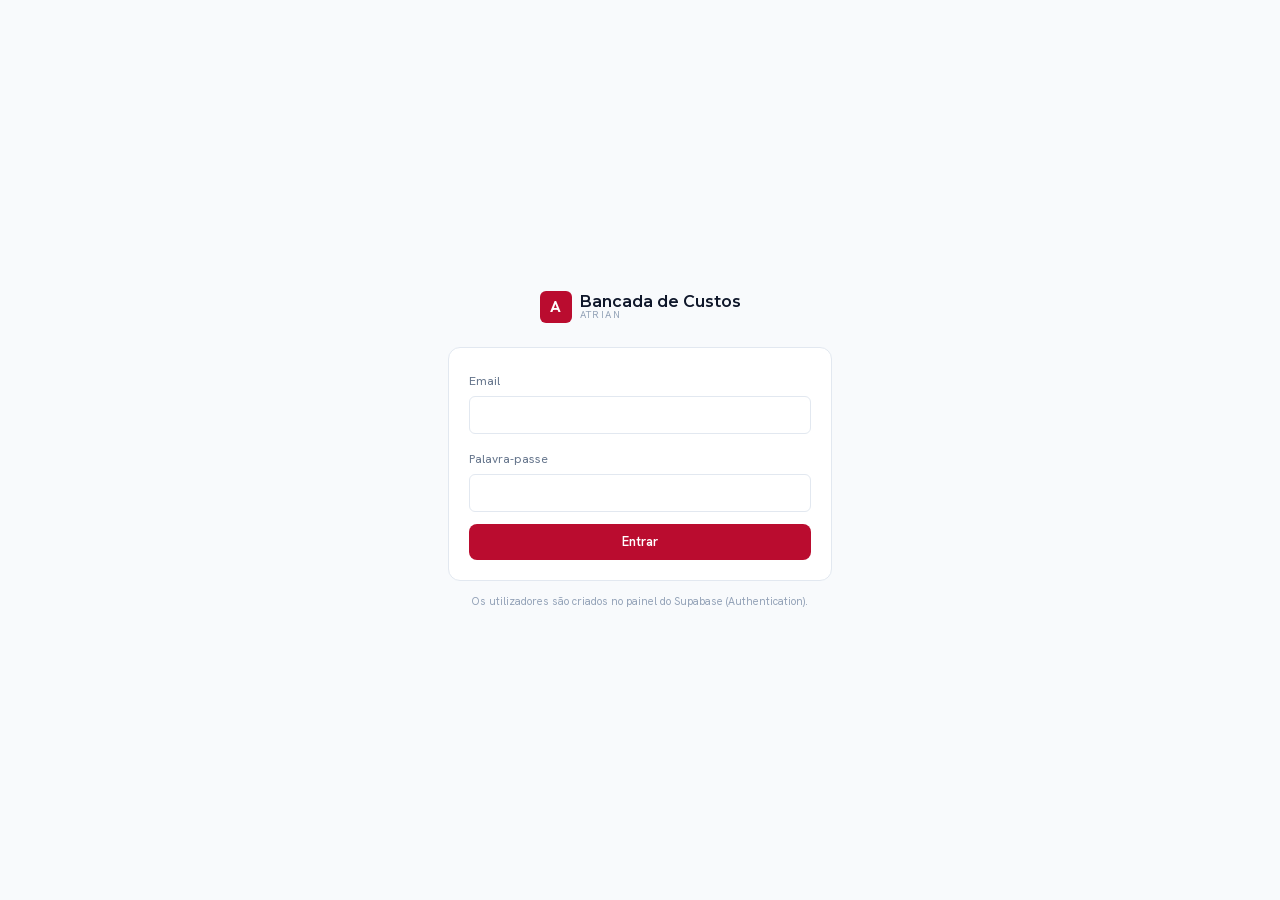
<file: index.html>
<!DOCTYPE html><!--tMBuCdFUf088p4GTNkhft--><html lang="pt-PT" class="__variable_069ab3 __variable_9c618b"><head><meta charSet="utf-8"/><meta name="viewport" content="width=device-width, initial-scale=1"/><link rel="preload" href="/_next/static/media/313510e2713fb214-s.p.woff2" as="font" crossorigin="" type="font/woff2"/><link rel="preload" href="/_next/static/media/904be59b21bd51cb-s.p.woff2" as="font" crossorigin="" type="font/woff2"/><link rel="stylesheet" href="/_next/static/css/9857d011c4ec0cf7.css" data-precedence="next"/><link rel="preload" as="script" fetchPriority="low" href="/_next/static/chunks/webpack-3bf364f143179e52.js"/><script src="/_next/static/chunks/4bd1b696-c023c6e3521b1417.js" async=""></script><script src="/_next/static/chunks/255-2aa030c9ba2867e3.js" async=""></script><script src="/_next/static/chunks/main-app-e11b78ca591b7f68.js" async=""></script><script src="/_next/static/chunks/44530001-f5212f80b137756d.js" async=""></script><script src="/_next/static/chunks/445-bb6a4e9f6953b066.js" async=""></script><script src="/_next/static/chunks/app/page-98d791d1162a22d5.js" async=""></script><meta name="next-size-adjust" content=""/><title>Bancada de Custos — Atrian</title><meta name="description" content="Cálculo de custos de produtos da Atrian"/><script src="/_next/static/chunks/polyfills-42372ed130431b0a.js" noModule=""></script></head><body class="min-h-screen bg-slate-50 text-slate-800 font-sans"><div hidden=""><!--$--><!--/$--></div><div class="p-8 text-slate-400 text-sm">A carregar…</div><!--$--><!--/$--><script src="/_next/static/chunks/webpack-3bf364f143179e52.js" id="_R_" async=""></script><script>(self.__next_f=self.__next_f||[]).push([0])</script><script>self.__next_f.push([1,"1:\"$Sreact.fragment\"\n2:I[9766,[],\"\"]\n3:I[8924,[],\"\"]\n4:I[1959,[],\"ClientPageRoot\"]\n5:I[8121,[\"730\",\"static/chunks/44530001-f5212f80b137756d.js\",\"445\",\"static/chunks/445-bb6a4e9f6953b066.js\",\"974\",\"static/chunks/app/page-98d791d1162a22d5.js\"],\"default\"]\n8:I[4431,[],\"OutletBoundary\"]\na:I[5278,[],\"AsyncMetadataOutlet\"]\nc:I[4431,[],\"ViewportBoundary\"]\ne:I[4431,[],\"MetadataBoundary\"]\nf:\"$Sreact.suspense\"\n11:I[7150,[],\"\"]\n:HL[\"/_next/static/media/313510e2713fb214-s.p.woff2\",\"font\",{\"crossOrigin\":\"\",\"type\":\"font/woff2\"}]\n:HL[\"/_next/static/media/904be59b21bd51cb-s.p.woff2\",\"font\",{\"crossOrigin\":\"\",\"type\":\"font/woff2\"}]\n:HL[\"/_next/static/css/9857d011c4ec0cf7.css\",\"style\"]\n"])</script><script>self.__next_f.push([1,"0:{\"P\":null,\"b\":\"tMBuCdFUf088p4GTNkhft\",\"p\":\"\",\"c\":[\"\",\"\"],\"i\":false,\"f\":[[[\"\",{\"children\":[\"__PAGE__\",{}]},\"$undefined\",\"$undefined\",true],[\"\",[\"$\",\"$1\",\"c\",{\"children\":[[[\"$\",\"link\",\"0\",{\"rel\":\"stylesheet\",\"href\":\"/_next/static/css/9857d011c4ec0cf7.css\",\"precedence\":\"next\",\"crossOrigin\":\"$undefined\",\"nonce\":\"$undefined\"}]],[\"$\",\"html\",null,{\"lang\":\"pt-PT\",\"className\":\"__variable_069ab3 __variable_9c618b\",\"children\":[\"$\",\"body\",null,{\"className\":\"min-h-screen bg-slate-50 text-slate-800 font-sans\",\"children\":[\"$\",\"$L2\",null,{\"parallelRouterKey\":\"children\",\"error\":\"$undefined\",\"errorStyles\":\"$undefined\",\"errorScripts\":\"$undefined\",\"template\":[\"$\",\"$L3\",null,{}],\"templateStyles\":\"$undefined\",\"templateScripts\":\"$undefined\",\"notFound\":[[[\"$\",\"title\",null,{\"children\":\"404: This page could not be found.\"}],[\"$\",\"div\",null,{\"style\":{\"fontFamily\":\"system-ui,\\\"Segoe UI\\\",Roboto,Helvetica,Arial,sans-serif,\\\"Apple Color Emoji\\\",\\\"Segoe UI Emoji\\\"\",\"height\":\"100vh\",\"textAlign\":\"center\",\"display\":\"flex\",\"flexDirection\":\"column\",\"alignItems\":\"center\",\"justifyContent\":\"center\"},\"children\":[\"$\",\"div\",null,{\"children\":[[\"$\",\"style\",null,{\"dangerouslySetInnerHTML\":{\"__html\":\"body{color:#000;background:#fff;margin:0}.next-error-h1{border-right:1px solid rgba(0,0,0,.3)}@media (prefers-color-scheme:dark){body{color:#fff;background:#000}.next-error-h1{border-right:1px solid rgba(255,255,255,.3)}}\"}}],[\"$\",\"h1\",null,{\"className\":\"next-error-h1\",\"style\":{\"display\":\"inline-block\",\"margin\":\"0 20px 0 0\",\"padding\":\"0 23px 0 0\",\"fontSize\":24,\"fontWeight\":500,\"verticalAlign\":\"top\",\"lineHeight\":\"49px\"},\"children\":404}],[\"$\",\"div\",null,{\"style\":{\"display\":\"inline-block\"},\"children\":[\"$\",\"h2\",null,{\"style\":{\"fontSize\":14,\"fontWeight\":400,\"lineHeight\":\"49px\",\"margin\":0},\"children\":\"This page could not be found.\"}]}]]}]}]],[]],\"forbidden\":\"$undefined\",\"unauthorized\":\"$undefined\"}]}]}]]}],{\"children\":[\"__PAGE__\",[\"$\",\"$1\",\"c\",{\"children\":[[\"$\",\"$L4\",null,{\"Component\":\"$5\",\"searchParams\":{},\"params\":{},\"promises\":[\"$@6\",\"$@7\"]}],null,[\"$\",\"$L8\",null,{\"children\":[\"$L9\",[\"$\",\"$La\",null,{\"promise\":\"$@b\"}]]}]]}],{},null,false]},null,false],[\"$\",\"$1\",\"h\",{\"children\":[null,[[\"$\",\"$Lc\",null,{\"children\":\"$Ld\"}],[\"$\",\"meta\",null,{\"name\":\"next-size-adjust\",\"content\":\"\"}]],[\"$\",\"$Le\",null,{\"children\":[\"$\",\"div\",null,{\"hidden\":true,\"children\":[\"$\",\"$f\",null,{\"fallback\":null,\"children\":\"$L10\"}]}]}]]}],false]],\"m\":\"$undefined\",\"G\":[\"$11\",[]],\"s\":false,\"S\":true}\n"])</script><script>self.__next_f.push([1,"6:{}\n7:\"$0:f:0:1:2:children:1:props:children:0:props:params\"\n"])</script><script>self.__next_f.push([1,"d:[[\"$\",\"meta\",\"0\",{\"charSet\":\"utf-8\"}],[\"$\",\"meta\",\"1\",{\"name\":\"viewport\",\"content\":\"width=device-width, initial-scale=1\"}]]\n9:null\n"])</script><script>self.__next_f.push([1,"b:{\"metadata\":[[\"$\",\"title\",\"0\",{\"children\":\"Bancada de Custos — Atrian\"}],[\"$\",\"meta\",\"1\",{\"name\":\"description\",\"content\":\"Cálculo de custos de produtos da Atrian\"}]],\"error\":null,\"digest\":\"$undefined\"}\n"])</script><script>self.__next_f.push([1,"10:\"$b:metadata\"\n"])</script></body></html>
</file>
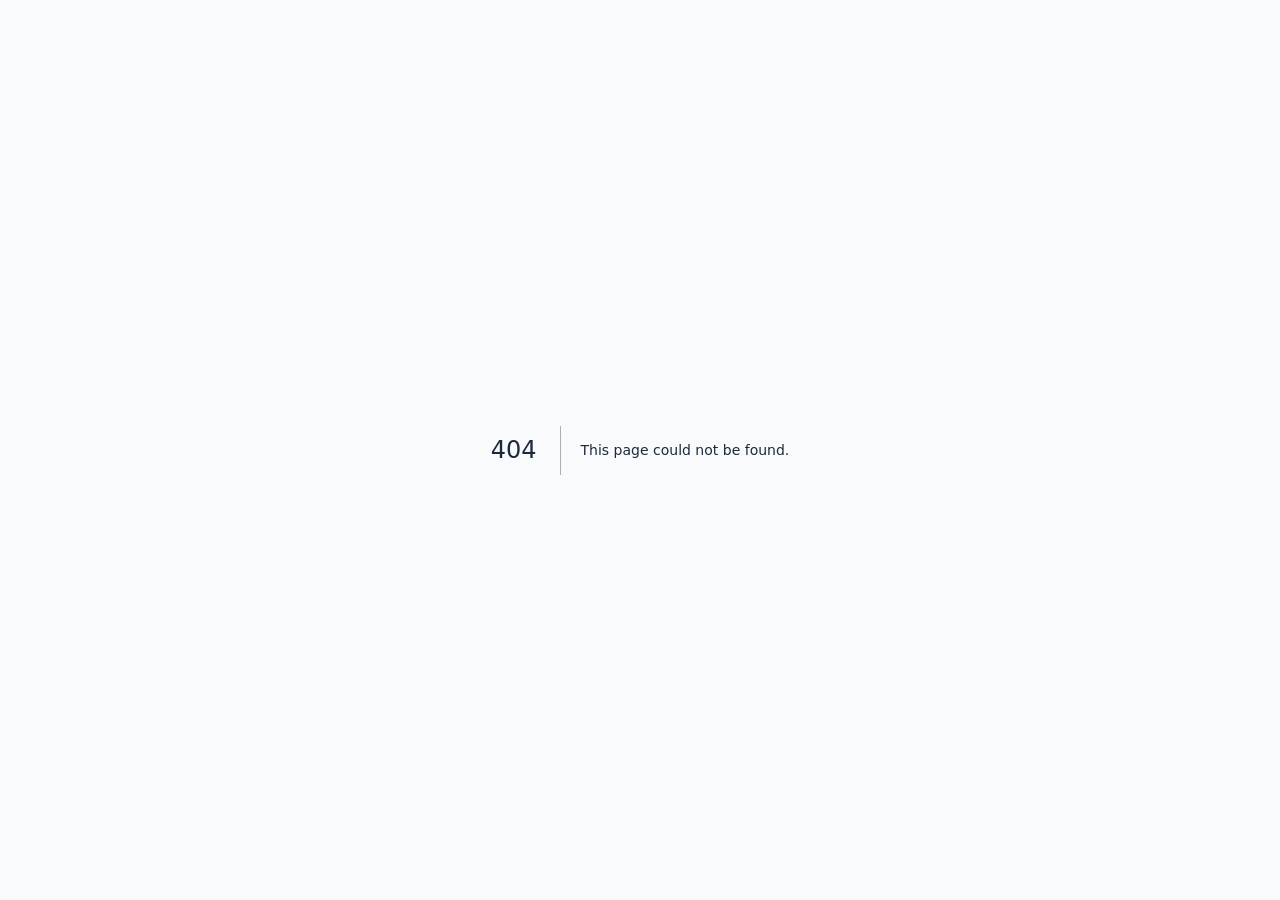
<file: 404/index.html>
<!DOCTYPE html><!--tMBuCdFUf088p4GTNkhft--><html lang="pt-PT" class="__variable_069ab3 __variable_9c618b"><head><meta charSet="utf-8"/><meta name="viewport" content="width=device-width, initial-scale=1"/><link rel="preload" href="/_next/static/media/313510e2713fb214-s.p.woff2" as="font" crossorigin="" type="font/woff2"/><link rel="preload" href="/_next/static/media/904be59b21bd51cb-s.p.woff2" as="font" crossorigin="" type="font/woff2"/><link rel="stylesheet" href="/_next/static/css/9857d011c4ec0cf7.css" data-precedence="next"/><link rel="preload" as="script" fetchPriority="low" href="/_next/static/chunks/webpack-3bf364f143179e52.js"/><script src="/_next/static/chunks/4bd1b696-c023c6e3521b1417.js" async=""></script><script src="/_next/static/chunks/255-2aa030c9ba2867e3.js" async=""></script><script src="/_next/static/chunks/main-app-e11b78ca591b7f68.js" async=""></script><meta name="robots" content="noindex"/><meta name="next-size-adjust" content=""/><title>404: This page could not be found.</title><title>Bancada de Custos — Atrian</title><meta name="description" content="Cálculo de custos de produtos da Atrian"/><script src="/_next/static/chunks/polyfills-42372ed130431b0a.js" noModule=""></script></head><body class="min-h-screen bg-slate-50 text-slate-800 font-sans"><div hidden=""><!--$--><!--/$--></div><div style="font-family:system-ui,&quot;Segoe UI&quot;,Roboto,Helvetica,Arial,sans-serif,&quot;Apple Color Emoji&quot;,&quot;Segoe UI Emoji&quot;;height:100vh;text-align:center;display:flex;flex-direction:column;align-items:center;justify-content:center"><div><style>body{color:#000;background:#fff;margin:0}.next-error-h1{border-right:1px solid rgba(0,0,0,.3)}@media (prefers-color-scheme:dark){body{color:#fff;background:#000}.next-error-h1{border-right:1px solid rgba(255,255,255,.3)}}</style><h1 class="next-error-h1" style="display:inline-block;margin:0 20px 0 0;padding:0 23px 0 0;font-size:24px;font-weight:500;vertical-align:top;line-height:49px">404</h1><div style="display:inline-block"><h2 style="font-size:14px;font-weight:400;line-height:49px;margin:0">This page could not be found.</h2></div></div></div><!--$--><!--/$--><script src="/_next/static/chunks/webpack-3bf364f143179e52.js" id="_R_" async=""></script><script>(self.__next_f=self.__next_f||[]).push([0])</script><script>self.__next_f.push([1,"1:\"$Sreact.fragment\"\n2:I[9766,[],\"\"]\n3:I[8924,[],\"\"]\n4:I[4431,[],\"OutletBoundary\"]\n6:I[5278,[],\"AsyncMetadataOutlet\"]\n8:I[4431,[],\"ViewportBoundary\"]\na:I[4431,[],\"MetadataBoundary\"]\nb:\"$Sreact.suspense\"\nd:I[7150,[],\"\"]\n:HL[\"/_next/static/media/313510e2713fb214-s.p.woff2\",\"font\",{\"crossOrigin\":\"\",\"type\":\"font/woff2\"}]\n:HL[\"/_next/static/media/904be59b21bd51cb-s.p.woff2\",\"font\",{\"crossOrigin\":\"\",\"type\":\"font/woff2\"}]\n:HL[\"/_next/static/css/9857d011c4ec0cf7.css\",\"style\"]\n"])</script><script>self.__next_f.push([1,"0:{\"P\":null,\"b\":\"tMBuCdFUf088p4GTNkhft\",\"p\":\"\",\"c\":[\"\",\"_not-found\",\"\"],\"i\":false,\"f\":[[[\"\",{\"children\":[\"/_not-found\",{\"children\":[\"__PAGE__\",{}]}]},\"$undefined\",\"$undefined\",true],[\"\",[\"$\",\"$1\",\"c\",{\"children\":[[[\"$\",\"link\",\"0\",{\"rel\":\"stylesheet\",\"href\":\"/_next/static/css/9857d011c4ec0cf7.css\",\"precedence\":\"next\",\"crossOrigin\":\"$undefined\",\"nonce\":\"$undefined\"}]],[\"$\",\"html\",null,{\"lang\":\"pt-PT\",\"className\":\"__variable_069ab3 __variable_9c618b\",\"children\":[\"$\",\"body\",null,{\"className\":\"min-h-screen bg-slate-50 text-slate-800 font-sans\",\"children\":[\"$\",\"$L2\",null,{\"parallelRouterKey\":\"children\",\"error\":\"$undefined\",\"errorStyles\":\"$undefined\",\"errorScripts\":\"$undefined\",\"template\":[\"$\",\"$L3\",null,{}],\"templateStyles\":\"$undefined\",\"templateScripts\":\"$undefined\",\"notFound\":\"$undefined\",\"forbidden\":\"$undefined\",\"unauthorized\":\"$undefined\"}]}]}]]}],{\"children\":[\"/_not-found\",[\"$\",\"$1\",\"c\",{\"children\":[null,[\"$\",\"$L2\",null,{\"parallelRouterKey\":\"children\",\"error\":\"$undefined\",\"errorStyles\":\"$undefined\",\"errorScripts\":\"$undefined\",\"template\":[\"$\",\"$L3\",null,{}],\"templateStyles\":\"$undefined\",\"templateScripts\":\"$undefined\",\"notFound\":\"$undefined\",\"forbidden\":\"$undefined\",\"unauthorized\":\"$undefined\"}]]}],{\"children\":[\"__PAGE__\",[\"$\",\"$1\",\"c\",{\"children\":[[[\"$\",\"title\",null,{\"children\":\"404: This page could not be found.\"}],[\"$\",\"div\",null,{\"style\":{\"fontFamily\":\"system-ui,\\\"Segoe UI\\\",Roboto,Helvetica,Arial,sans-serif,\\\"Apple Color Emoji\\\",\\\"Segoe UI Emoji\\\"\",\"height\":\"100vh\",\"textAlign\":\"center\",\"display\":\"flex\",\"flexDirection\":\"column\",\"alignItems\":\"center\",\"justifyContent\":\"center\"},\"children\":[\"$\",\"div\",null,{\"children\":[[\"$\",\"style\",null,{\"dangerouslySetInnerHTML\":{\"__html\":\"body{color:#000;background:#fff;margin:0}.next-error-h1{border-right:1px solid rgba(0,0,0,.3)}@media (prefers-color-scheme:dark){body{color:#fff;background:#000}.next-error-h1{border-right:1px solid rgba(255,255,255,.3)}}\"}}],[\"$\",\"h1\",null,{\"className\":\"next-error-h1\",\"style\":{\"display\":\"inline-block\",\"margin\":\"0 20px 0 0\",\"padding\":\"0 23px 0 0\",\"fontSize\":24,\"fontWeight\":500,\"verticalAlign\":\"top\",\"lineHeight\":\"49px\"},\"children\":404}],[\"$\",\"div\",null,{\"style\":{\"display\":\"inline-block\"},\"children\":[\"$\",\"h2\",null,{\"style\":{\"fontSize\":14,\"fontWeight\":400,\"lineHeight\":\"49px\",\"margin\":0},\"children\":\"This page could not be found.\"}]}]]}]}]],null,[\"$\",\"$L4\",null,{\"children\":[\"$L5\",[\"$\",\"$L6\",null,{\"promise\":\"$@7\"}]]}]]}],{},null,false]},null,false]},null,false],[\"$\",\"$1\",\"h\",{\"children\":[[\"$\",\"meta\",null,{\"name\":\"robots\",\"content\":\"noindex\"}],[[\"$\",\"$L8\",null,{\"children\":\"$L9\"}],[\"$\",\"meta\",null,{\"name\":\"next-size-adjust\",\"content\":\"\"}]],[\"$\",\"$La\",null,{\"children\":[\"$\",\"div\",null,{\"hidden\":true,\"children\":[\"$\",\"$b\",null,{\"fallback\":null,\"children\":\"$Lc\"}]}]}]]}],false]],\"m\":\"$undefined\",\"G\":[\"$d\",[]],\"s\":false,\"S\":true}\n"])</script><script>self.__next_f.push([1,"9:[[\"$\",\"meta\",\"0\",{\"charSet\":\"utf-8\"}],[\"$\",\"meta\",\"1\",{\"name\":\"viewport\",\"content\":\"width=device-width, initial-scale=1\"}]]\n5:null\n"])</script><script>self.__next_f.push([1,"7:{\"metadata\":[[\"$\",\"title\",\"0\",{\"children\":\"Bancada de Custos — Atrian\"}],[\"$\",\"meta\",\"1\",{\"name\":\"description\",\"content\":\"Cálculo de custos de produtos da Atrian\"}]],\"error\":null,\"digest\":\"$undefined\"}\n"])</script><script>self.__next_f.push([1,"c:\"$7:metadata\"\n"])</script></body></html>
</file>
<file: _next/static/css/9857d011c4ec0cf7.css>
@font-face{font-family:Montserrat;font-style:normal;font-weight:100 900;font-display:swap;src:url(/_next/static/media/b1f344208eb4edfe-s.woff2) format("woff2");unicode-range:u+0460-052f,u+1c80-1c8a,u+20b4,u+2de0-2dff,u+a640-a69f,u+fe2e-fe2f}@font-face{font-family:Montserrat;font-style:normal;font-weight:100 900;font-display:swap;src:url(/_next/static/media/48e2044251ef3125-s.woff2) format("woff2");unicode-range:u+0301,u+0400-045f,u+0490-0491,u+04b0-04b1,u+2116}@font-face{font-family:Montserrat;font-style:normal;font-weight:100 900;font-display:swap;src:url(/_next/static/media/bf24a9759715e608-s.woff2) format("woff2");unicode-range:u+0102-0103,u+0110-0111,u+0128-0129,u+0168-0169,u+01a0-01a1,u+01af-01b0,u+0300-0301,u+0303-0304,u+0308-0309,u+0323,u+0329,u+1ea0-1ef9,u+20ab}@font-face{font-family:Montserrat;font-style:normal;font-weight:100 900;font-display:swap;src:url(/_next/static/media/1f173e5e25f3efee-s.woff2) format("woff2");unicode-range:u+0100-02ba,u+02bd-02c5,u+02c7-02cc,u+02ce-02d7,u+02dd-02ff,u+0304,u+0308,u+0329,u+1d00-1dbf,u+1e00-1e9f,u+1ef2-1eff,u+2020,u+20a0-20ab,u+20ad-20c0,u+2113,u+2c60-2c7f,u+a720-a7ff}@font-face{font-family:Montserrat;font-style:normal;font-weight:100 900;font-display:swap;src:url(/_next/static/media/904be59b21bd51cb-s.p.woff2) format("woff2");unicode-range:u+00??,u+0131,u+0152-0153,u+02bb-02bc,u+02c6,u+02da,u+02dc,u+0304,u+0308,u+0329,u+2000-206f,u+20ac,u+2122,u+2191,u+2193,u+2212,u+2215,u+feff,u+fffd}@font-face{font-family:Montserrat Fallback;src:local("Arial");ascent-override:85.79%;descent-override:22.25%;line-gap-override:0.00%;size-adjust:112.83%}.__className_069ab3{font-family:Montserrat,Montserrat Fallback;font-style:normal}.__variable_069ab3{--font-montserrat:"Montserrat","Montserrat Fallback"}@font-face{font-family:Hanken Grotesk;font-style:normal;font-weight:100 900;font-display:swap;src:url(/_next/static/media/a6c19694cd327cd4-s.woff2) format("woff2");unicode-range:u+0460-052f,u+1c80-1c8a,u+20b4,u+2de0-2dff,u+a640-a69f,u+fe2e-fe2f}@font-face{font-family:Hanken Grotesk;font-style:normal;font-weight:100 900;font-display:swap;src:url(/_next/static/media/851c4691abdf3def-s.woff2) format("woff2");unicode-range:u+0102-0103,u+0110-0111,u+0128-0129,u+0168-0169,u+01a0-01a1,u+01af-01b0,u+0300-0301,u+0303-0304,u+0308-0309,u+0323,u+0329,u+1ea0-1ef9,u+20ab}@font-face{font-family:Hanken Grotesk;font-style:normal;font-weight:100 900;font-display:swap;src:url(/_next/static/media/a8a8dd7277bab4cf-s.woff2) format("woff2");unicode-range:u+0100-02ba,u+02bd-02c5,u+02c7-02cc,u+02ce-02d7,u+02dd-02ff,u+0304,u+0308,u+0329,u+1d00-1dbf,u+1e00-1e9f,u+1ef2-1eff,u+2020,u+20a0-20ab,u+20ad-20c0,u+2113,u+2c60-2c7f,u+a720-a7ff}@font-face{font-family:Hanken Grotesk;font-style:normal;font-weight:100 900;font-display:swap;src:url(/_next/static/media/313510e2713fb214-s.p.woff2) format("woff2");unicode-range:u+00??,u+0131,u+0152-0153,u+02bb-02bc,u+02c6,u+02da,u+02dc,u+0304,u+0308,u+0329,u+2000-206f,u+20ac,u+2122,u+2191,u+2193,u+2212,u+2215,u+feff,u+fffd}@font-face{font-family:Hanken Grotesk Fallback;src:local("Arial");ascent-override:99.07%;descent-override:30.02%;line-gap-override:0.00%;size-adjust:100.94%}.__className_9c618b{font-family:Hanken Grotesk,Hanken Grotesk Fallback;font-style:normal}.__variable_9c618b{--font-hanken:"Hanken Grotesk","Hanken Grotesk Fallback"}*,:after,:before{--tw-border-spacing-x:0;--tw-border-spacing-y:0;--tw-translate-x:0;--tw-translate-y:0;--tw-rotate:0;--tw-skew-x:0;--tw-skew-y:0;--tw-scale-x:1;--tw-scale-y:1;--tw-pan-x: ;--tw-pan-y: ;--tw-pinch-zoom: ;--tw-scroll-snap-strictness:proximity;--tw-gradient-from-position: ;--tw-gradient-via-position: ;--tw-gradient-to-position: ;--tw-ordinal: ;--tw-slashed-zero: ;--tw-numeric-figure: ;--tw-numeric-spacing: ;--tw-numeric-fraction: ;--tw-ring-inset: ;--tw-ring-offset-width:0px;--tw-ring-offset-color:#fff;--tw-ring-color:rgb(59 130 246/0.5);--tw-ring-offset-shadow:0 0 #0000;--tw-ring-shadow:0 0 #0000;--tw-shadow:0 0 #0000;--tw-shadow-colored:0 0 #0000;--tw-blur: ;--tw-brightness: ;--tw-contrast: ;--tw-grayscale: ;--tw-hue-rotate: ;--tw-invert: ;--tw-saturate: ;--tw-sepia: ;--tw-drop-shadow: ;--tw-backdrop-blur: ;--tw-backdrop-brightness: ;--tw-backdrop-contrast: ;--tw-backdrop-grayscale: ;--tw-backdrop-hue-rotate: ;--tw-backdrop-invert: ;--tw-backdrop-opacity: ;--tw-backdrop-saturate: ;--tw-backdrop-sepia: ;--tw-contain-size: ;--tw-contain-layout: ;--tw-contain-paint: ;--tw-contain-style: }::backdrop{--tw-border-spacing-x:0;--tw-border-spacing-y:0;--tw-translate-x:0;--tw-translate-y:0;--tw-rotate:0;--tw-skew-x:0;--tw-skew-y:0;--tw-scale-x:1;--tw-scale-y:1;--tw-pan-x: ;--tw-pan-y: ;--tw-pinch-zoom: ;--tw-scroll-snap-strictness:proximity;--tw-gradient-from-position: ;--tw-gradient-via-position: ;--tw-gradient-to-position: ;--tw-ordinal: ;--tw-slashed-zero: ;--tw-numeric-figure: ;--tw-numeric-spacing: ;--tw-numeric-fraction: ;--tw-ring-inset: ;--tw-ring-offset-width:0px;--tw-ring-offset-color:#fff;--tw-ring-color:rgb(59 130 246/0.5);--tw-ring-offset-shadow:0 0 #0000;--tw-ring-shadow:0 0 #0000;--tw-shadow:0 0 #0000;--tw-shadow-colored:0 0 #0000;--tw-blur: ;--tw-brightness: ;--tw-contrast: ;--tw-grayscale: ;--tw-hue-rotate: ;--tw-invert: ;--tw-saturate: ;--tw-sepia: ;--tw-drop-shadow: ;--tw-backdrop-blur: ;--tw-backdrop-brightness: ;--tw-backdrop-contrast: ;--tw-backdrop-grayscale: ;--tw-backdrop-hue-rotate: ;--tw-backdrop-invert: ;--tw-backdrop-opacity: ;--tw-backdrop-saturate: ;--tw-backdrop-sepia: ;--tw-contain-size: ;--tw-contain-layout: ;--tw-contain-paint: ;--tw-contain-style: }/*
! tailwindcss v3.4.19 | MIT License | https://tailwindcss.com
*/*,:after,:before{box-sizing:border-box;border:0 solid #e5e7eb}:after,:before{--tw-content:""}:host,html{line-height:1.5;-webkit-text-size-adjust:100%;-moz-tab-size:4;-o-tab-size:4;tab-size:4;font-family:var(--font-hanken),ui-sans-serif,system-ui,sans-serif;font-feature-settings:normal;font-variation-settings:normal;-webkit-tap-highlight-color:transparent}body{margin:0;line-height:inherit}hr{height:0;color:inherit;border-top-width:1px}abbr:where([title]){-webkit-text-decoration:underline dotted;text-decoration:underline dotted}h1,h2,h3,h4,h5,h6{font-size:inherit;font-weight:inherit}a{color:inherit;text-decoration:inherit}b,strong{font-weight:bolder}code,kbd,pre,samp{font-family:ui-monospace,SFMono-Regular,Menlo,Monaco,Consolas,Liberation Mono,Courier New,monospace;font-feature-settings:normal;font-variation-settings:normal;font-size:1em}small{font-size:80%}sub,sup{font-size:75%;line-height:0;position:relative;vertical-align:baseline}sub{bottom:-.25em}sup{top:-.5em}table{text-indent:0;border-color:inherit;border-collapse:collapse}button,input,optgroup,select,textarea{font-family:inherit;font-feature-settings:inherit;font-variation-settings:inherit;font-size:100%;font-weight:inherit;line-height:inherit;letter-spacing:inherit;color:inherit;margin:0;padding:0}button,select{text-transform:none}button,input:where([type=button]),input:where([type=reset]),input:where([type=submit]){-webkit-appearance:button;background-color:transparent;background-image:none}:-moz-focusring{outline:auto}:-moz-ui-invalid{box-shadow:none}progress{vertical-align:baseline}::-webkit-inner-spin-button,::-webkit-outer-spin-button{height:auto}[type=search]{-webkit-appearance:textfield;outline-offset:-2px}::-webkit-search-decoration{-webkit-appearance:none}::-webkit-file-upload-button{-webkit-appearance:button;font:inherit}summary{display:list-item}blockquote,dd,dl,figure,h1,h2,h3,h4,h5,h6,hr,p,pre{margin:0}fieldset{margin:0}fieldset,legend{padding:0}menu,ol,ul{list-style:none;margin:0;padding:0}dialog{padding:0}textarea{resize:vertical}input::-moz-placeholder,textarea::-moz-placeholder{opacity:1;color:#9ca3af}input::placeholder,textarea::placeholder{opacity:1;color:#9ca3af}[role=button],button{cursor:pointer}:disabled{cursor:default}audio,canvas,embed,iframe,img,object,svg,video{display:block;vertical-align:middle}img,video{max-width:100%;height:auto}[hidden]:where(:not([hidden=until-found])){display:none}.fixed{position:fixed}.sticky{position:sticky}.bottom-5{bottom:1.25rem}.left-0{left:0}.left-1\/2{left:50%}.top-0{top:0}.z-10{z-index:10}.z-20{z-index:20}.z-50{z-index:50}.mx-auto{margin-left:auto;margin-right:auto}.mb-2{margin-bottom:.5rem}.mb-3{margin-bottom:.75rem}.mb-4{margin-bottom:1rem}.mb-6{margin-bottom:1.5rem}.ml-4{margin-left:1rem}.ml-auto{margin-left:auto}.mr-2{margin-right:.5rem}.mr-3{margin-right:.75rem}.mt-1{margin-top:.25rem}.mt-2{margin-top:.5rem}.mt-3{margin-top:.75rem}.block{display:block}.inline{display:inline}.flex{display:flex}.table{display:table}.grid{display:grid}.hidden{display:none}.h-14{height:3.5rem}.h-7{height:1.75rem}.h-8{height:2rem}.h-px{height:1px}.max-h-60{max-height:15rem}.max-h-72{max-height:18rem}.max-h-\[70vh\]{max-height:70vh}.min-h-screen{min-height:100vh}.w-16{width:4rem}.w-20{width:5rem}.w-24{width:6rem}.w-28{width:7rem}.w-40{width:10rem}.w-44{width:11rem}.w-56{width:14rem}.w-6{width:1.5rem}.w-7{width:1.75rem}.w-8{width:2rem}.w-full{width:100%}.max-w-6xl{max-width:72rem}.max-w-sm{max-width:24rem}.flex-1{flex:1 1 0%}.shrink-0{flex-shrink:0}.border-collapse{border-collapse:collapse}.-translate-x-1\/2{--tw-translate-x:-50%}.-translate-x-1\/2,.transform{transform:translate(var(--tw-translate-x),var(--tw-translate-y)) rotate(var(--tw-rotate)) skewX(var(--tw-skew-x)) skewY(var(--tw-skew-y)) scaleX(var(--tw-scale-x)) scaleY(var(--tw-scale-y))}.resize{resize:both}.grid-cols-2{grid-template-columns:repeat(2,minmax(0,1fr))}.grid-cols-\[7rem_1fr_4rem_6rem_auto\]{grid-template-columns:7rem 1fr 4rem 6rem auto}.flex-wrap{flex-wrap:wrap}.place-items-center{place-items:center}.items-start{align-items:flex-start}.items-center{align-items:center}.justify-center{justify-content:center}.justify-between{justify-content:space-between}.gap-1{gap:.25rem}.gap-1\.5{gap:.375rem}.gap-2{gap:.5rem}.gap-3{gap:.75rem}.gap-4{gap:1rem}.gap-6{gap:1.5rem}.space-y-1>:not([hidden])~:not([hidden]){--tw-space-y-reverse:0;margin-top:calc(.25rem * calc(1 - var(--tw-space-y-reverse)));margin-bottom:calc(.25rem * var(--tw-space-y-reverse))}.space-y-1\.5>:not([hidden])~:not([hidden]){--tw-space-y-reverse:0;margin-top:calc(.375rem * calc(1 - var(--tw-space-y-reverse)));margin-bottom:calc(.375rem * var(--tw-space-y-reverse))}.space-y-2\.5>:not([hidden])~:not([hidden]){--tw-space-y-reverse:0;margin-top:calc(.625rem * calc(1 - var(--tw-space-y-reverse)));margin-bottom:calc(.625rem * var(--tw-space-y-reverse))}.space-y-3>:not([hidden])~:not([hidden]){--tw-space-y-reverse:0;margin-top:calc(.75rem * calc(1 - var(--tw-space-y-reverse)));margin-bottom:calc(.75rem * var(--tw-space-y-reverse))}.space-y-5>:not([hidden])~:not([hidden]){--tw-space-y-reverse:0;margin-top:calc(1.25rem * calc(1 - var(--tw-space-y-reverse)));margin-bottom:calc(1.25rem * var(--tw-space-y-reverse))}.overflow-auto{overflow:auto}.overflow-hidden,.truncate{overflow:hidden}.truncate{text-overflow:ellipsis}.truncate,.whitespace-nowrap{white-space:nowrap}.rounded{border-radius:.25rem}.rounded-lg{border-radius:.5rem}.rounded-md{border-radius:.375rem}.rounded-xl{border-radius:.75rem}.border{border-width:1px}.border-b{border-bottom-width:1px}.border-t{border-top-width:1px}.border-amber-300{--tw-border-opacity:1;border-color:rgb(252 211 77/var(--tw-border-opacity,1))}.border-brand-100{--tw-border-opacity:1;border-color:rgb(252 231 234/var(--tw-border-opacity,1))}.border-rose-200{--tw-border-opacity:1;border-color:rgb(254 205 211/var(--tw-border-opacity,1))}.border-rose-300{--tw-border-opacity:1;border-color:rgb(253 164 175/var(--tw-border-opacity,1))}.border-slate-100{--tw-border-opacity:1;border-color:rgb(241 245 249/var(--tw-border-opacity,1))}.border-slate-200{--tw-border-opacity:1;border-color:rgb(226 232 240/var(--tw-border-opacity,1))}.border-slate-300{--tw-border-opacity:1;border-color:rgb(203 213 225/var(--tw-border-opacity,1))}.border-slate-50{--tw-border-opacity:1;border-color:rgb(248 250 252/var(--tw-border-opacity,1))}.border-transparent{border-color:transparent}.border-white\/20{border-color:rgb(255 255 255/.2)}.bg-amber-50{--tw-bg-opacity:1;background-color:rgb(255 251 235/var(--tw-bg-opacity,1))}.bg-brand-50\/50{background-color:rgb(253 242 244/.5)}.bg-brand-600{--tw-bg-opacity:1;background-color:rgb(186 12 47/var(--tw-bg-opacity,1))}.bg-emerald-50{--tw-bg-opacity:1;background-color:rgb(236 253 245/var(--tw-bg-opacity,1))}.bg-rose-50{--tw-bg-opacity:1;background-color:rgb(255 241 242/var(--tw-bg-opacity,1))}.bg-rose-50\/50{background-color:rgb(255 241 242/.5)}.bg-slate-100{--tw-bg-opacity:1;background-color:rgb(241 245 249/var(--tw-bg-opacity,1))}.bg-slate-50{--tw-bg-opacity:1;background-color:rgb(248 250 252/var(--tw-bg-opacity,1))}.bg-slate-700{--tw-bg-opacity:1;background-color:rgb(51 65 85/var(--tw-bg-opacity,1))}.bg-slate-900{--tw-bg-opacity:1;background-color:rgb(15 23 42/var(--tw-bg-opacity,1))}.bg-transparent{background-color:transparent}.bg-white{--tw-bg-opacity:1;background-color:rgb(255 255 255/var(--tw-bg-opacity,1))}.bg-white\/10{background-color:rgb(255 255 255/.1)}.bg-white\/90{background-color:rgb(255 255 255/.9)}.p-3\.5{padding:.875rem}.p-4{padding:1rem}.p-5{padding:1.25rem}.p-8{padding:2rem}.px-1{padding-left:.25rem;padding-right:.25rem}.px-1\.5{padding-left:.375rem;padding-right:.375rem}.px-2{padding-left:.5rem;padding-right:.5rem}.px-2\.5{padding-left:.625rem;padding-right:.625rem}.px-3{padding-left:.75rem;padding-right:.75rem}.px-4{padding-left:1rem;padding-right:1rem}.py-0\.5{padding-top:.125rem;padding-bottom:.125rem}.py-1{padding-top:.25rem;padding-bottom:.25rem}.py-1\.5{padding-top:.375rem;padding-bottom:.375rem}.py-10{padding-top:2.5rem;padding-bottom:2.5rem}.py-2{padding-top:.5rem;padding-bottom:.5rem}.py-2\.5{padding-top:.625rem;padding-bottom:.625rem}.py-3{padding-top:.75rem;padding-bottom:.75rem}.py-6{padding-top:1.5rem;padding-bottom:1.5rem}.py-8{padding-top:2rem;padding-bottom:2rem}.pr-2{padding-right:.5rem}.pt-3{padding-top:.75rem}.text-left{text-align:left}.text-center{text-align:center}.text-right{text-align:right}.font-display{font-family:var(--font-montserrat),var(--font-hanken),sans-serif}.font-mono{font-family:ui-monospace,SFMono-Regular,Menlo,Monaco,Consolas,Liberation Mono,Courier New,monospace}.font-sans{font-family:var(--font-hanken),ui-sans-serif,system-ui,sans-serif}.text-2xl{font-size:1.5rem;line-height:2rem}.text-3xl{font-size:1.875rem;line-height:2.25rem}.text-\[10px\]{font-size:10px}.text-\[11px\]{font-size:11px}.text-\[12\.5px\]{font-size:12.5px}.text-\[12px\]{font-size:12px}.text-\[13px\]{font-size:13px}.text-\[14px\]{font-size:14px}.text-\[15px\]{font-size:15px}.text-\[16px\]{font-size:16px}.text-base{font-size:1rem;line-height:1.5rem}.text-sm{font-size:.875rem;line-height:1.25rem}.text-xl{font-size:1.25rem;line-height:1.75rem}.font-bold{font-weight:700}.font-medium{font-weight:500}.font-normal{font-weight:400}.font-semibold{font-weight:600}.uppercase{text-transform:uppercase}.tabular-nums{--tw-numeric-spacing:tabular-nums;font-variant-numeric:var(--tw-ordinal) var(--tw-slashed-zero) var(--tw-numeric-figure) var(--tw-numeric-spacing) var(--tw-numeric-fraction)}.leading-none{line-height:1}.leading-tight{line-height:1.25}.tracking-\[0\.14em\]{letter-spacing:.14em}.tracking-wide{letter-spacing:.025em}.text-amber-500{--tw-text-opacity:1;color:rgb(245 158 11/var(--tw-text-opacity,1))}.text-amber-600{--tw-text-opacity:1;color:rgb(217 119 6/var(--tw-text-opacity,1))}.text-amber-700{--tw-text-opacity:1;color:rgb(180 83 9/var(--tw-text-opacity,1))}.text-brand-300{--tw-text-opacity:1;color:rgb(242 163 177/var(--tw-text-opacity,1))}.text-brand-400{--tw-text-opacity:1;color:rgb(233 107 129/var(--tw-text-opacity,1))}.text-brand-700{--tw-text-opacity:1;color:rgb(156 10 40/var(--tw-text-opacity,1))}.text-emerald-500{--tw-text-opacity:1;color:rgb(16 185 129/var(--tw-text-opacity,1))}.text-emerald-600{--tw-text-opacity:1;color:rgb(5 150 105/var(--tw-text-opacity,1))}.text-emerald-700{--tw-text-opacity:1;color:rgb(4 120 87/var(--tw-text-opacity,1))}.text-rose-600{--tw-text-opacity:1;color:rgb(225 29 72/var(--tw-text-opacity,1))}.text-rose-700{--tw-text-opacity:1;color:rgb(190 18 60/var(--tw-text-opacity,1))}.text-slate-300{--tw-text-opacity:1;color:rgb(203 213 225/var(--tw-text-opacity,1))}.text-slate-400{--tw-text-opacity:1;color:rgb(148 163 184/var(--tw-text-opacity,1))}.text-slate-500{--tw-text-opacity:1;color:rgb(100 116 139/var(--tw-text-opacity,1))}.text-slate-600{--tw-text-opacity:1;color:rgb(71 85 105/var(--tw-text-opacity,1))}.text-slate-700{--tw-text-opacity:1;color:rgb(51 65 85/var(--tw-text-opacity,1))}.text-slate-800{--tw-text-opacity:1;color:rgb(30 41 59/var(--tw-text-opacity,1))}.text-slate-900{--tw-text-opacity:1;color:rgb(15 23 42/var(--tw-text-opacity,1))}.text-white{--tw-text-opacity:1;color:rgb(255 255 255/var(--tw-text-opacity,1))}.text-white\/80{color:rgb(255 255 255/.8)}.placeholder-rose-400::-moz-placeholder{--tw-placeholder-opacity:1;color:rgb(251 113 133/var(--tw-placeholder-opacity,1))}.placeholder-rose-400::placeholder{--tw-placeholder-opacity:1;color:rgb(251 113 133/var(--tw-placeholder-opacity,1))}.shadow-lg{--tw-shadow:0 10px 15px -3px rgb(0 0 0/0.1),0 4px 6px -4px rgb(0 0 0/0.1);--tw-shadow-colored:0 10px 15px -3px var(--tw-shadow-color),0 4px 6px -4px var(--tw-shadow-color)}.shadow-lg,.shadow-xl{box-shadow:var(--tw-ring-offset-shadow,0 0 #0000),var(--tw-ring-shadow,0 0 #0000),var(--tw-shadow)}.shadow-xl{--tw-shadow:0 20px 25px -5px rgb(0 0 0/0.1),0 8px 10px -6px rgb(0 0 0/0.1);--tw-shadow-colored:0 20px 25px -5px var(--tw-shadow-color),0 8px 10px -6px var(--tw-shadow-color)}.outline-none{outline:2px solid transparent;outline-offset:2px}.filter{filter:var(--tw-blur) var(--tw-brightness) var(--tw-contrast) var(--tw-grayscale) var(--tw-hue-rotate) var(--tw-invert) var(--tw-saturate) var(--tw-sepia) var(--tw-drop-shadow)}.backdrop-blur{--tw-backdrop-blur:blur(8px);backdrop-filter:var(--tw-backdrop-blur) var(--tw-backdrop-brightness) var(--tw-backdrop-contrast) var(--tw-backdrop-grayscale) var(--tw-backdrop-hue-rotate) var(--tw-backdrop-invert) var(--tw-backdrop-opacity) var(--tw-backdrop-saturate) var(--tw-backdrop-sepia)}.transition-colors{transition-property:color,background-color,border-color,text-decoration-color,fill,stroke;transition-timing-function:cubic-bezier(.4,0,.2,1);transition-duration:.15s}body,html{background:#f8fafc}.hover\:border-slate-200:hover{--tw-border-opacity:1;border-color:rgb(226 232 240/var(--tw-border-opacity,1))}.hover\:border-slate-300:hover{--tw-border-opacity:1;border-color:rgb(203 213 225/var(--tw-border-opacity,1))}.hover\:bg-brand-50:hover{--tw-bg-opacity:1;background-color:rgb(253 242 244/var(--tw-bg-opacity,1))}.hover\:bg-brand-700:hover{--tw-bg-opacity:1;background-color:rgb(156 10 40/var(--tw-bg-opacity,1))}.hover\:bg-slate-100:hover{--tw-bg-opacity:1;background-color:rgb(241 245 249/var(--tw-bg-opacity,1))}.hover\:bg-slate-50:hover{--tw-bg-opacity:1;background-color:rgb(248 250 252/var(--tw-bg-opacity,1))}.hover\:bg-slate-50\/60:hover{background-color:rgb(248 250 252/.6)}.hover\:bg-slate-900:hover{--tw-bg-opacity:1;background-color:rgb(15 23 42/var(--tw-bg-opacity,1))}.hover\:bg-white\/10:hover{background-color:rgb(255 255 255/.1)}.hover\:text-brand-800:hover{--tw-text-opacity:1;color:rgb(130 10 35/var(--tw-text-opacity,1))}.hover\:text-rose-500:hover{--tw-text-opacity:1;color:rgb(244 63 94/var(--tw-text-opacity,1))}.hover\:text-slate-700:hover{--tw-text-opacity:1;color:rgb(51 65 85/var(--tw-text-opacity,1))}.hover\:text-slate-800:hover{--tw-text-opacity:1;color:rgb(30 41 59/var(--tw-text-opacity,1))}.hover\:underline:hover{text-decoration-line:underline}.focus\:border-brand-500:focus{--tw-border-opacity:1;border-color:rgb(216 58 87/var(--tw-border-opacity,1))}.disabled\:opacity-50:disabled{opacity:.5}@media (min-width:640px){.sm\:inline{display:inline}.sm\:grid-cols-2{grid-template-columns:repeat(2,minmax(0,1fr))}.sm\:grid-cols-3{grid-template-columns:repeat(3,minmax(0,1fr))}}@media (min-width:768px){.md\:inline{display:inline}}@media (min-width:1024px){.lg\:sticky{position:sticky}.lg\:top-20{top:5rem}.lg\:grid-cols-\[1fr_300px\]{grid-template-columns:1fr 300px}.lg\:grid-cols-\[1fr_320px\]{grid-template-columns:1fr 320px}}
</file>
